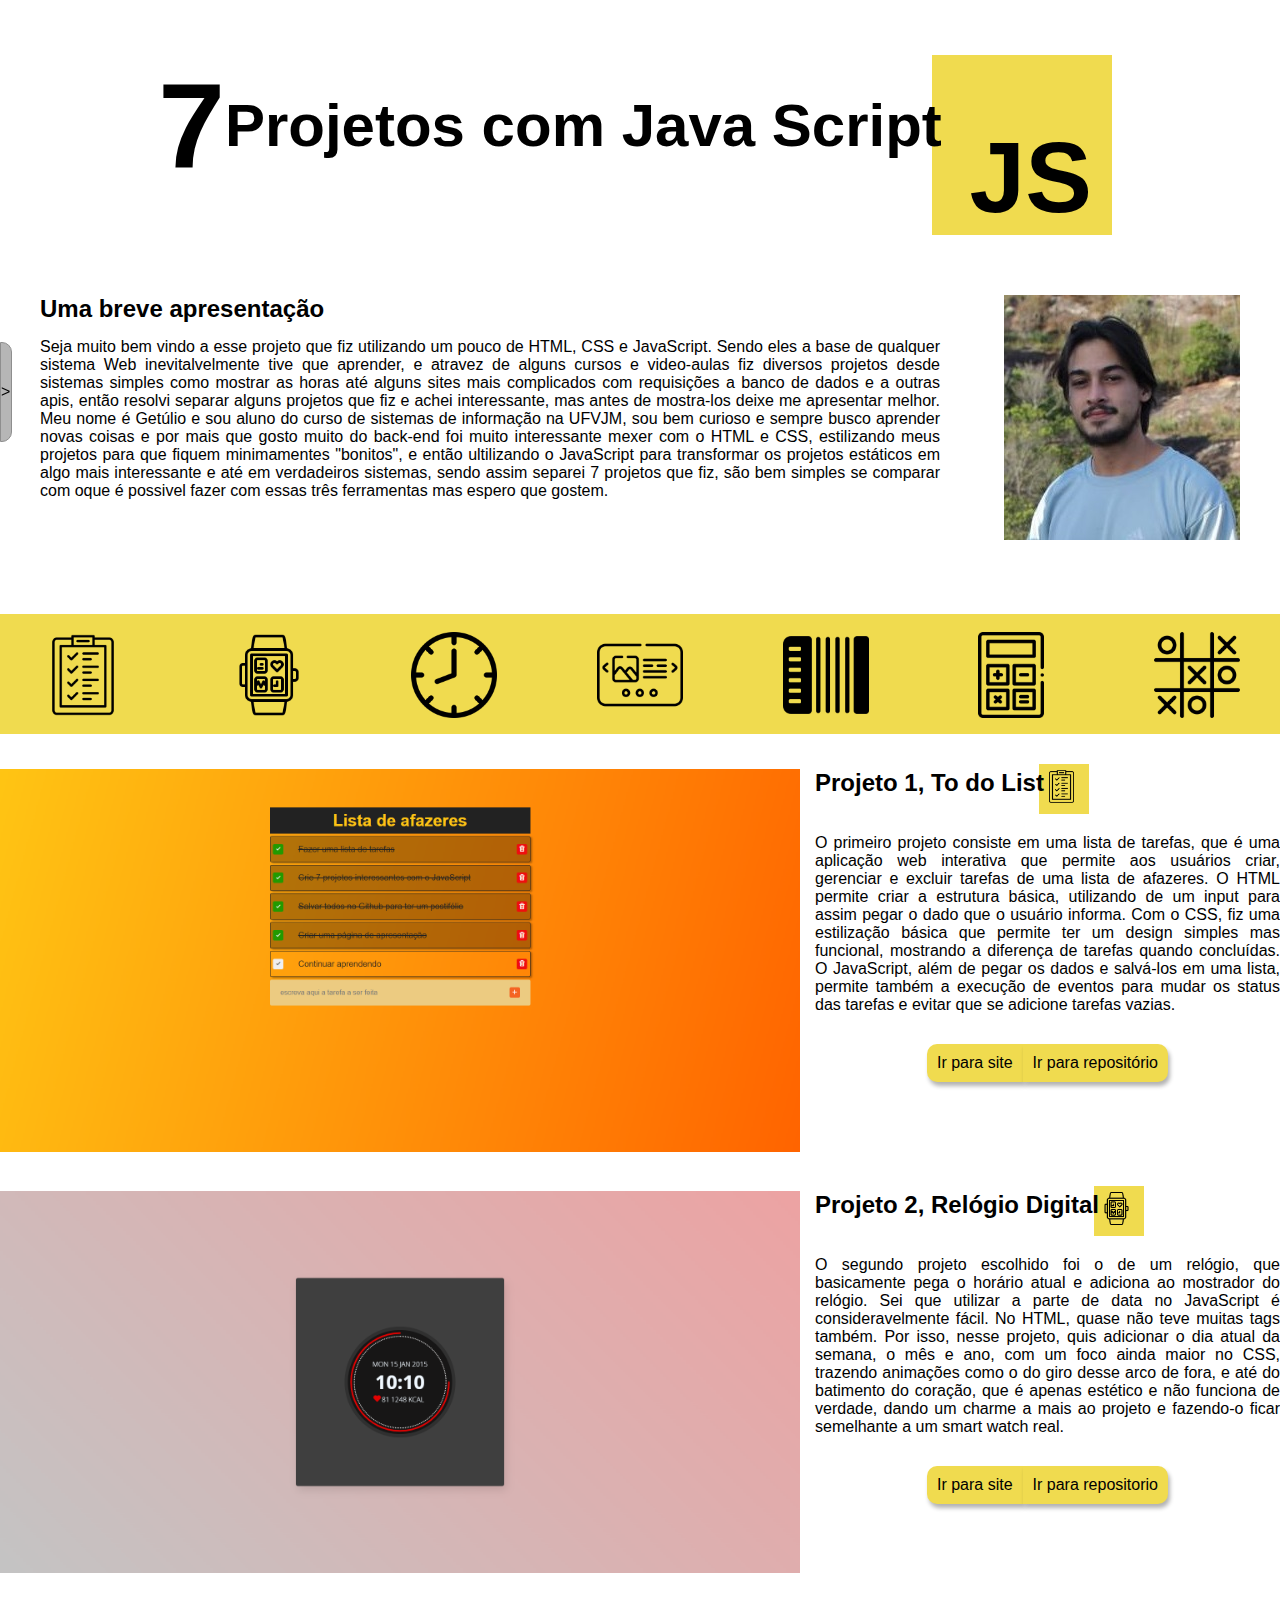
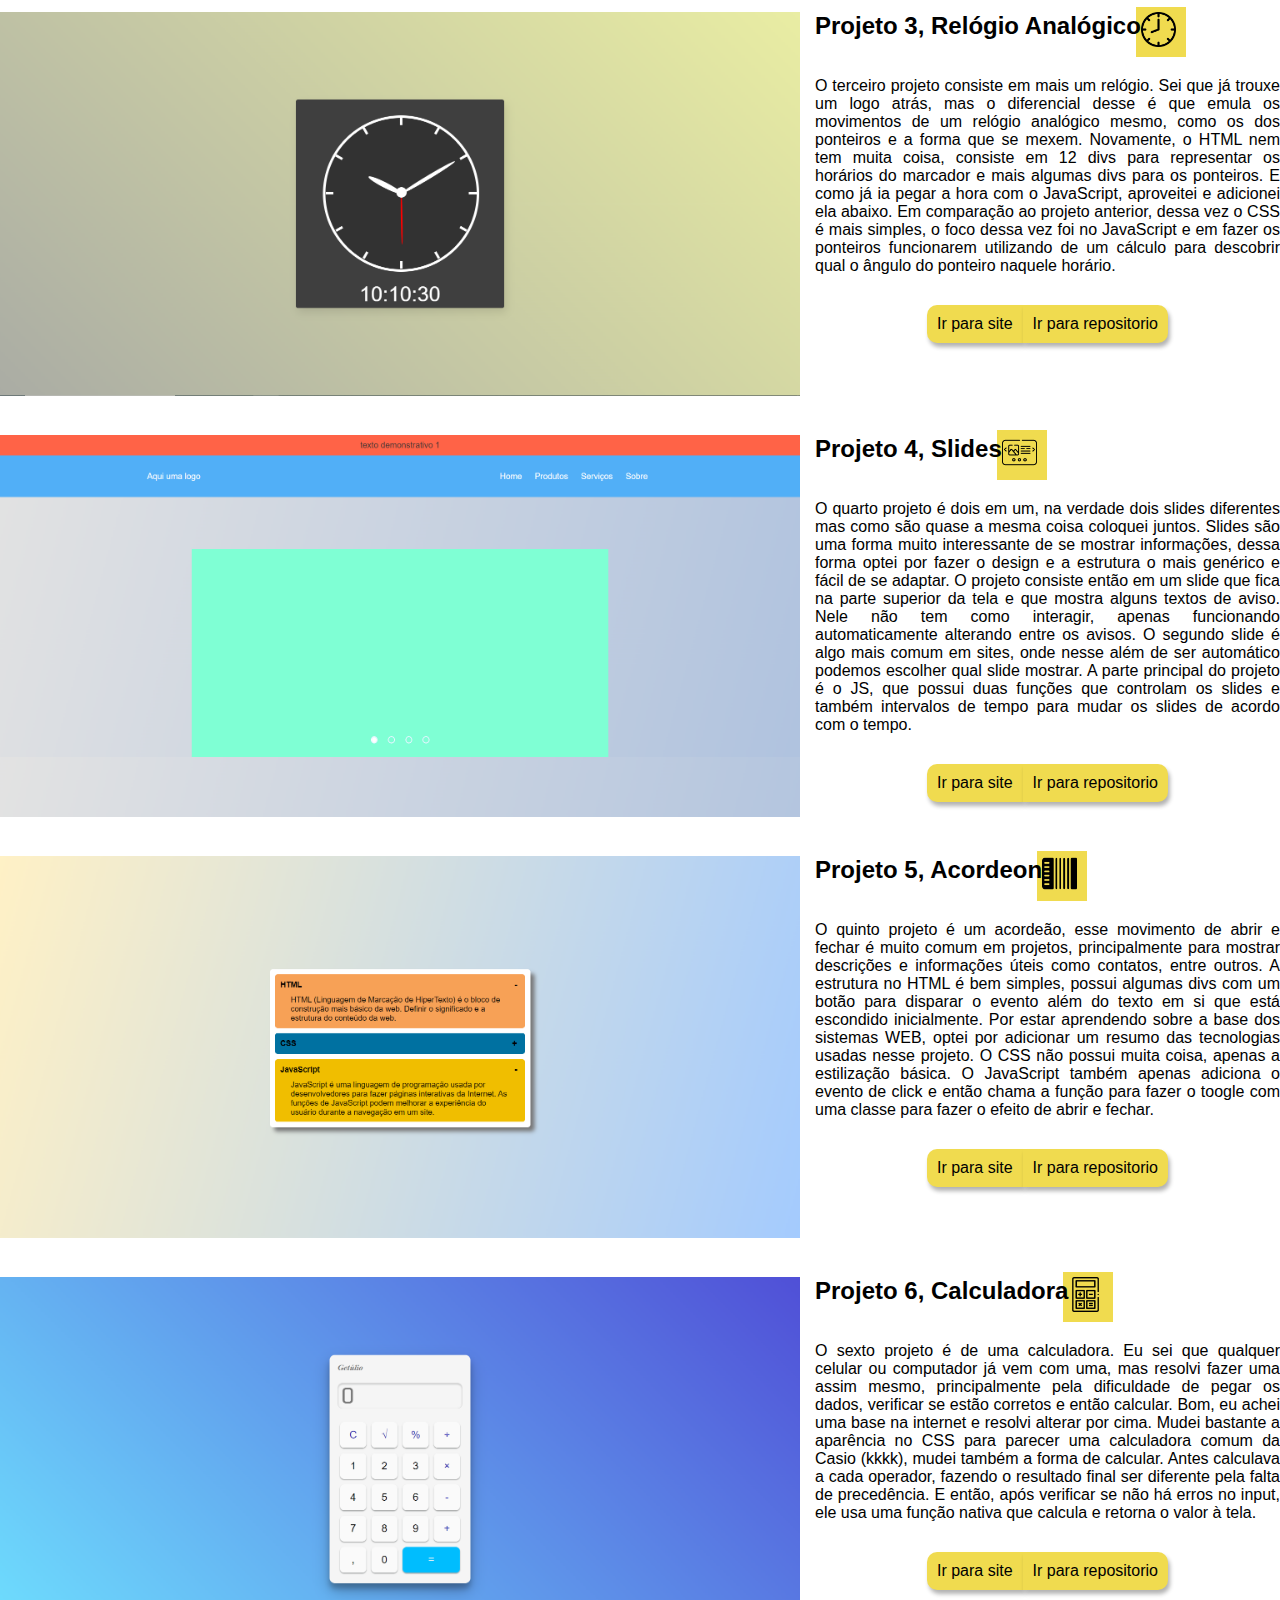
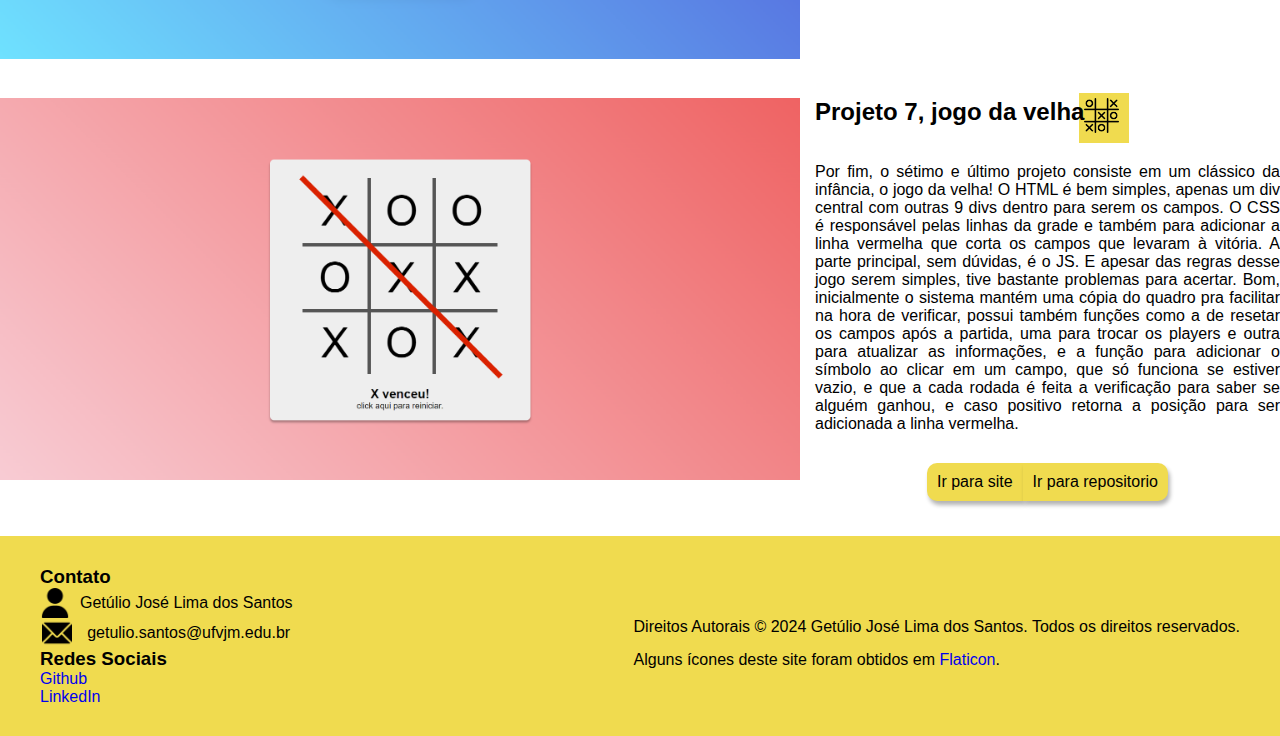
<file: index.html>
<!DOCTYPE html>
<html lang="en">

<head>
    <meta charset="UTF-8">
    <meta name="viewport" content="width=device-width, initial-scale=1.0">
    <title>Projetos em JS</title>
    <link rel="stylesheet" href="assets/css/styles.css">
    <link rel="icon" href="assets/images/JS.png" type="image/png">

</head>

<body>
    <main>
        <div class="banner">
            <div class="content">
                <div class="title">
                    <span>7</span>
                    <h1>Projetos com Java Script</h1>
                    <div class="img-title">JS</div>
                </div>

                <div class="description">
                    <div class="right-side">
                        <h2>Uma breve apresentação</h2>
                        <p>Seja muito bem vindo a esse projeto que fiz utilizando um pouco de HTML, CSS e JavaScript.
                            Sendo eles a base de qualquer sistema Web inevitalvelmente tive que aprender, e atravez de
                            alguns cursos e video-aulas fiz diversos projetos desde sistemas simples
                            como mostrar as horas até alguns sites mais complicados com requisições a banco de dados e a
                            outras apis, então resolvi separar alguns projetos que fiz e
                            achei interessante, mas antes de mostra-los deixe me apresentar melhor. Meu nome é Getúlio e
                            sou aluno do curso de sistemas de informação na UFVJM, sou bem curioso e
                            sempre busco aprender novas coisas e por mais que gosto muito do back-end foi muito
                            interessante mexer com o HTML e CSS, estilizando meus projetos para que
                            fiquem minimamentes "bonitos", e então ultilizando o JavaScript para transformar os projetos
                            estáticos em algo mais interessante e até em verdadeiros sistemas,
                            sendo assim separei 7 projetos que fiz, são bem simples se comparar com oque é possivel
                            fazer com essas três ferramentas mas espero que gostem.
                        </p>
                    </div>
                    <div class="left-side">
                        <img class="image-author" src="assets/images/Getulio Santos.jpg" alt="getúlio">
                    </div>
                </div>
            </div>
        </div>
    </main>
    <nav class="menu">
        <div class="banner">
            <div class="content">
                <div class="icon-menu">
                    <a href="#To-Do-List"><img src="assets/images/icons/lista-de-controle.png" alt="To-Do-List"></a>
                </div>
                <div class="icon-menu">
                    <a href="#Relogio-Digital"><img src="assets/images/icons/relogio-inteligente (1).png"
                            alt="Relogio-Digital"></a>
                </div>
                <div class="icon-menu">
                    <a href="#Relogio-Analogico"><img src="assets/images/icons/relogio.png" alt="Relogio-Analogico"></a>
                </div>
                <div class="icon-menu">
                    <a href="#Slides"><img src="assets/images/icons/slides.png" alt="Slides"></a>
                </div>
                <div class="icon-menu">
                    <a href="#Acordeon"><img src="assets/images/icons/acordeon.png" alt="Acordeon"></a>
                </div>
                <div class="icon-menu">
                    <a href="#Calculadora"><img src="assets/images/icons/calculadora.png" alt="Calculadora"></a>
                </div>
                <div class="icon-menu">
                    <a href="#Jogo-Da-Velha"><img src="assets/images/icons/jogo-da-velha.png" alt="Jogo-Da-Velha"></a>
                </div>
            </div>
        </div>
    </nav>
    <section id="To-Do-List" class="projeto">
        <div class="banner">
            <div class="left-side">
                <img class="projeto-print" src="assets/images/prints/ToDoList.png" alt="To-Do-List">
            </div>
            <div class="right-side">
                <div class="subtitle">
                    <h2>Projeto 1, To do List</h2>
                    <div class="img-subtitle TDL">
                        <img class="projeto-icon" src="assets/images/icons/lista-de-controle.png" alt="To-Do-List">
                    </div>
                </div>
                <div class="text-description">
                    <p> O primeiro projeto consiste em uma lista de tarefas, que é uma aplicação web interativa que
                        permite aos usuários criar, gerenciar e excluir tarefas de uma lista de afazeres.
                        O HTML permite criar a estrutura básica, utilizando de um input para assim pegar o dado que o
                        usuário
                        informa. Com o CSS, fiz uma estilização básica que permite ter um design
                        simples mas funcional, mostrando a diferença de tarefas quando concluídas. O JavaScript, além de
                        pegar os dados e salvá-los em uma lista, permite também a execução de eventos para mudar os
                        status
                        das tarefas e evitar que se adicione tarefas vazias.</p>
                </div>
                <div class="more-about">
                    <a class="btn-l" href="Projeto 1 - To do List/index.html"> Ir para site</a>
                    <a class="btn-r" href="https://github.com/GetJose/Projetos-Java-Script"> Ir para repositório</a>
                </div>
            </div>
        </div>
    </section>
    <section id="Relogio-Digital" class="projeto">
        <div class="banner">
            <div class="left-side">
                <img class="projeto-print" src="assets/images/prints/RelogioDigital.png" alt="To-Do-List">
            </div>
            <div class="right-side">
                <div class="subtitle">
                    <h2>Projeto 2, Relógio Digital</h2>
                    <div class="img-subtitle TDL">
                        <img class="projeto-icon" src="assets/images/icons/relogio-inteligente (1).png"
                            alt="Relogio-Digital">
                    </div>
                </div>
                <div class="text-description">
                    <p> O segundo projeto escolhido foi o de um relógio, que basicamente pega o horário atual e adiciona
                        ao mostrador do relógio. Sei que utilizar a parte de data no JavaScript
                        é consideravelmente fácil. No HTML, quase não teve muitas tags também.
                        Por isso, nesse projeto, quis adicionar o dia atual da semana, o mês e ano, com um foco ainda
                        maior no CSS,
                        trazendo animações como o do giro desse arco de fora, e até do batimento do coração, que é
                        apenas estético e não funciona de verdade, dando um charme a mais ao projeto e fazendo-o ficar
                        semelhante a um smart watch real. </p>
                </div>
                <div class="more-about">
                    <a class="btn-l" href="Projeto 2 - Relógio Digital/index.html"> Ir para site</a>
                    <a class="btn-r" href="https://github.com/GetJose/Projetos-Java-Script"> Ir para repositorio</a>
                </div>
            </div>
        </div>
    </section>
    <section id="Relogio-Analogico" class="projeto">
        <div class="banner">
            <div class="left-side">
                <img class="projeto-print" src="assets/images/prints/RelogioAnalogico.png" alt="Relogio-Analogico">
            </div>
            <div class="right-side">
                <div class="subtitle">
                    <h2>Projeto 3, Relógio Analógico</h2>
                    <div class="img-subtitle TDL">
                        <img class="projeto-icon" src="assets/images/icons/relogio.png" alt="Relogio-Analogico">
                    </div>
                </div>
                <div class="text-description">
                    <p>O terceiro projeto consiste em mais um relógio. Sei que já trouxe um logo atrás, mas o
                        diferencial desse é que
                        emula os movimentos de um relógio analógico mesmo, como os dos ponteiros e a forma que se
                        mexem. Novamente, o HTML nem tem muita coisa, consiste em 12 divs para
                        representar os horários do marcador e mais algumas divs para os ponteiros. E como já ia pegar a
                        hora com o JavaScript,
                        aproveitei e adicionei ela abaixo. Em comparação ao projeto anterior, dessa vez o CSS é mais
                        simples, o foco dessa vez foi no JavaScript e
                        em fazer os ponteiros funcionarem utilizando de um cálculo para descobrir qual o ângulo do
                        ponteiro naquele horário.
                    </p>
                </div>
                <div class="more-about">
                    <a class="btn-l" href="Projeto 3 - Relógio Analógico/index.html"> Ir para site</a>
                    <a class="btn-r" href="https://github.com/GetJose/Projetos-Java-Script"> Ir para repositorio</a>
                </div>
            </div>
        </div>
    </section>
    <section id="Slides" class="projeto">
        <div class="banner">
            <div class="left-side">
                <img class="projeto-print" src="assets/images/prints/Slides.png" alt="slides">
            </div>
            <div class="right-side">
                <div class="subtitle">
                    <h2>Projeto 4, Slides</h2>
                    <div class="img-subtitle TDL">
                        <img class="projeto-icon" src="assets/images/icons/slides.png" alt="slides">
                    </div>
                </div>
                <div class="text-description">
                    <p>O quarto projeto é dois em um, na verdade dois slides diferentes mas como são quase a mesma coisa
                        coloquei juntos.
                        Slides são uma forma muito interessante de se mostrar informações, dessa forma optei por fazer o
                        design e a estrutura o mais genérico e fácil de se adaptar.
                        O projeto consiste então em um slide que fica na parte superior da tela e que mostra alguns
                        textos de aviso. Nele não tem como interagir, apenas funcionando automaticamente alterando entre
                        os avisos. O segundo slide é algo mais comum em sites, onde nesse
                        além de ser automático podemos escolher qual slide mostrar. A parte principal do projeto é o JS,
                        que possui duas funções
                        que controlam os slides e também intervalos de tempo para mudar os slides de acordo com o
                        tempo.
                    </p>
                </div>
                <div class="more-about">
                    <a class="btn-l" href="Projeto 4 - Slide Show/index.html"> Ir para site</a>
                    <a class="btn-r" href="https://github.com/GetJose/Projetos-Java-Script"> Ir para repositorio</a>
                </div>
            </div>
        </div>
    </section>
    <section id="Acordeon" class="projeto">
        <div class="banner">
            <div class="left-side">
                <img class="projeto-print" src="assets/images/prints/Accordion.png" alt="Acordeon">
            </div>
            <div class="right-side">
                <div class="subtitle">
                    <h2>Projeto 5, Acordeon</h2>
                    <div class="img-subtitle TDL">
                        <img class="projeto-icon" src="assets/images/icons/acordeon.png" alt="Acordeon">
                    </div>
                </div>
                <div class="text-description">
                    <p> O quinto projeto é um acordeão, esse movimento de abrir e fechar é muito comum em projetos,
                        principalmente para mostrar descrições
                        e informações úteis como contatos, entre outros. A estrutura no HTML é bem simples, possui
                        algumas divs com um botão para disparar o evento
                        além do texto em si que está escondido inicialmente. Por estar aprendendo sobre a base dos
                        sistemas WEB, optei por adicionar um resumo das tecnologias usadas nesse projeto.
                        O CSS não possui muita coisa, apenas a estilização básica. O JavaScript também apenas adiciona o
                        evento de click e então chama a função para fazer o toogle
                        com uma classe para fazer o efeito de abrir e fechar.
                    </p>
                </div>
                <div class="more-about">
                    <a class="btn-l" href="Projeto 5 - Acordeon/index.html"> Ir para site</a>
                    <a class="btn-r" href="https://github.com/GetJose/Projetos-Java-Script"> Ir para repositorio</a>
                </div>
            </div>
        </div>
    </section>
    <section id="Calculadora" class="projeto">
        <div class="banner">
            <div class="left-side">
                <img class="projeto-print" src="assets/images/prints/Calculadora.png" alt="Calculadora">
            </div>
            <div class="right-side">
                <div class="subtitle">
                    <h2>Projeto 6, Calculadora</h2>
                    <div class="img-subtitle TDL">
                        <img class="projeto-icon" src="assets/images/icons/calculadora.png" alt="Calculadora">
                    </div>
                </div>
                <div class="text-description">
                    <p> O sexto projeto é de uma calculadora. Eu sei que qualquer celular ou computador já vem com
                        uma, mas resolvi fazer uma assim mesmo,
                        principalmente pela dificuldade de pegar os dados, verificar se estão corretos e então calcular.
                        Bom, eu achei uma base na internet e resolvi alterar por cima.
                        Mudei bastante a aparência no CSS para parecer uma calculadora comum da Casio (kkkk), mudei
                        também a forma de calcular. Antes calculava a cada operador, fazendo o resultado final ser
                        diferente
                        pela falta de precedência. E então, após verificar se não há erros no input, ele usa uma função
                        nativa que calcula e retorna o valor à tela.
                    </p>
                </div>
                <div class="more-about">
                    <a class="btn-l" href="Projeto 6 - Calculadora/index.html"> Ir para site</a>
                    <a class="btn-r" href="https://github.com/GetJose/Projetos-Java-Script"> Ir para repositorio</a>
                </div>
            </div>
        </div>
    </section>
    <section id="Jogo-Da-Velha" class="projeto">
        <div class="banner">
            <div class="left-side">
                <img class="projeto-print" src="assets/images/prints/JogoDaVelha.png" alt="Jogo-Da-Velha">
            </div>
            <div class="right-side">
                <div class="subtitle">
                    <h2>Projeto 7, jogo da velha</h2>
                    <div class="img-subtitle TDL">
                        <img class="projeto-icon" src="assets/images/icons/jogo-da-velha.png" alt="jogo-da-velha">
                    </div>
                </div>
                <div class="text-description">
                    <p>Por fim, o sétimo e último projeto consiste em um clássico da infância, o jogo da velha!
                        O HTML é bem simples, apenas um div central com outras 9 divs dentro para serem os campos. O CSS
                        é responsável pelas linhas da grade e também para
                        adicionar a linha vermelha que corta os campos que levaram à vitória. A parte principal, sem
                        dúvidas, é o
                        JS. E apesar das regras desse jogo serem simples,
                        tive bastante problemas para acertar. Bom, inicialmente o sistema mantém uma cópia do quadro pra
                        facilitar na hora de verificar, possui também funções como a de resetar os campos após a
                        partida,
                        uma para trocar os players e outra para atualizar as informações, e a função para adicionar o
                        símbolo ao clicar em um campo, que só funciona se estiver vazio, e que a cada rodada é feita a
                        verificação para saber se alguém ganhou, e caso positivo retorna a posição para ser adicionada a
                        linha vermelha.
                    </p>
                </div>
                <div class="more-about">
                    <a class="btn-l" href="Projeto 7 - Jogo da Velha/index.html"> Ir para site</a>
                    <a class="btn-r" href="https://github.com/GetJose/Projetos-Java-Script"> Ir para repositorio</a>
                </div>
            </div>
        </div>
    </section>
    <footer>
        <div class="banner">
            <div class="content">
                <div class="left-side">
                    <h3>Contato</h3>
                    <p class="contato"><img src="assets/images/icons/user.png"> Getúlio José Lima dos Santos</p>
                    <p class="contato"><img src="assets/images/icons/email.png" alt="email"> getulio.santos@ufvjm.edu.br</p>
                    <h3>Redes Sociais</h3>
                    <a href="https://github.com/GetJose">Github</a></br>
                    <a href="https://www.linkedin.com/in/get%C3%BAlio-santos-a7958a25a/">LinkedIn</a>
                </div>
                <div class="right-side">
                    <p>Direitos Autorais © 2024 Getúlio José Lima dos Santos. Todos os direitos reservados.</p>
                    <p>Alguns ícones deste site foram obtidos em <a href="https://www.flaticon.com/">Flaticon</a>.</p>
                </div>
            </div>
    </footer>
    <script>
        var basePath = "";
    </script>
    <script src="assets/script/menu.js"></script>
</body>

</html>
</file>
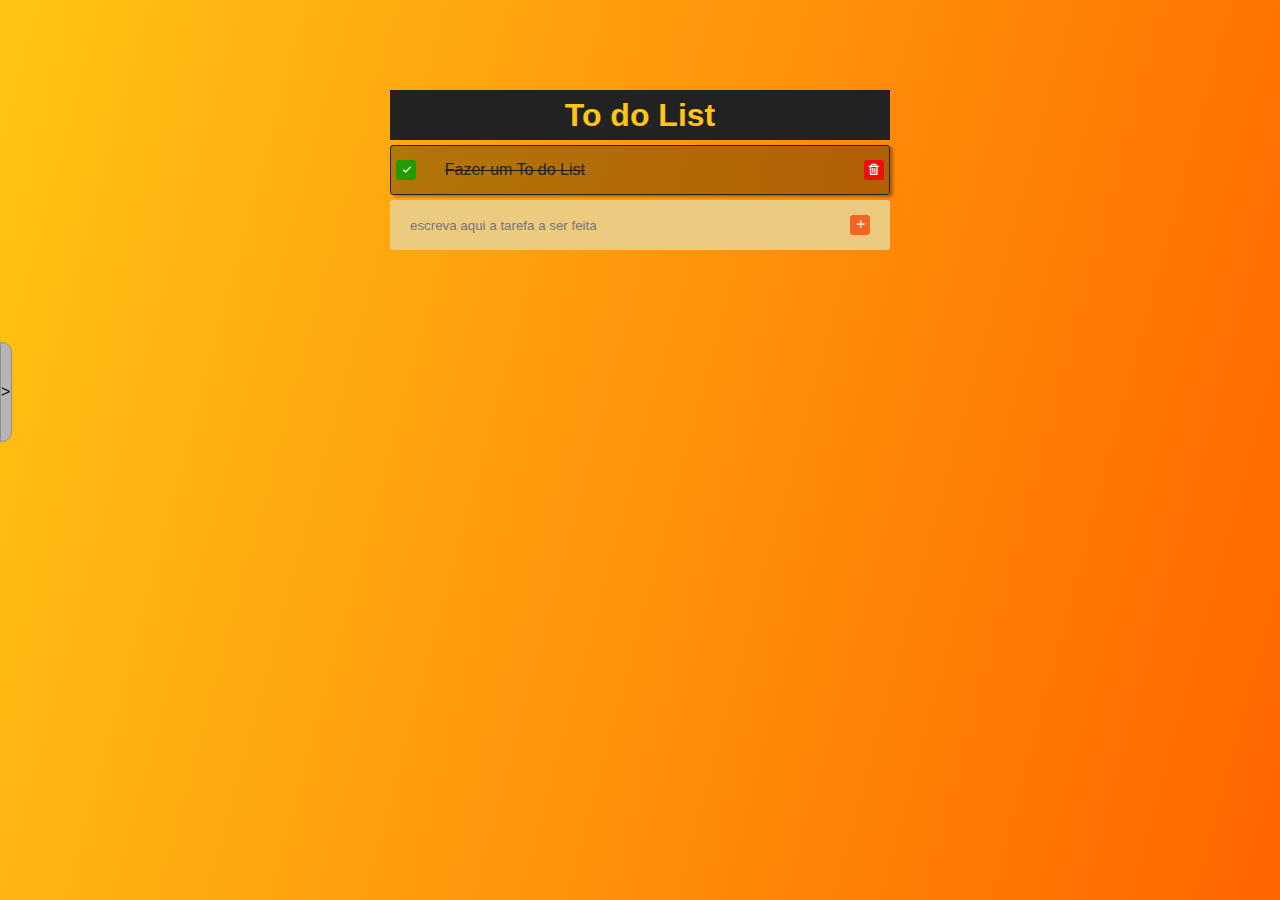
<file: Projeto 1 - To do List/index.html>
<!DOCTYPE html>
<html lang="en">

<head>
    <meta charset="UTF-8">
    <meta name="viewport" content="width=device-width, initial-scale=1.0">
    <title>To do List</title>
    <link href='https://unpkg.com/boxicons@2.1.4/css/boxicons.min.css' rel='stylesheet'>
    <link rel="stylesheet" href="styles.css">
    <link rel="icon" href="../assets/images/icons/lista-de-controle.png" type="image/png">
</head>

<body onkeydown="enviar()">
    <div class="models">
        <div class="lista-item">
            <button class="btn-check" onclick="feito()"><i class="bx bx-check"></i></button>
            <div class="lista-item--content">Isso é um exemplo</div>
            <button class="btn-remove" onclick="remover()"><i class="bx bx-trash"></i></button>
        </div>
    </div>

    <main>
        <span class="title">
            <h1>To do List</h1>
        </span>
        <div class="lista-area">
            <ul>

                <li>
                    <div class="lista-item active">
                        <button class="btn-check active"><i class="bx bx-check"></i></button>
                        <div class="lista-item--content">Fazer um To do List</div>
                        <button class="btn-remove" onclick="remover()"><i class="bx bx-trash"></i></button>
                    </div>
                </li>
            </ul>
        </div>
        <div class="tarefa-area">
            <input type="text" id="tarefa" placeholder="escreva aqui a tarefa a ser feita">
            <button class="btn-add" onclick="adicionar()"><i class="bx bx-plus"></i></button>
        </div>
    </main>

    <script src="script.js"></script>
    <script>
        var basePath = "../";
    </script>
    <script src="../assets/script/menu.js"></script>
</body>

</html>
</file>
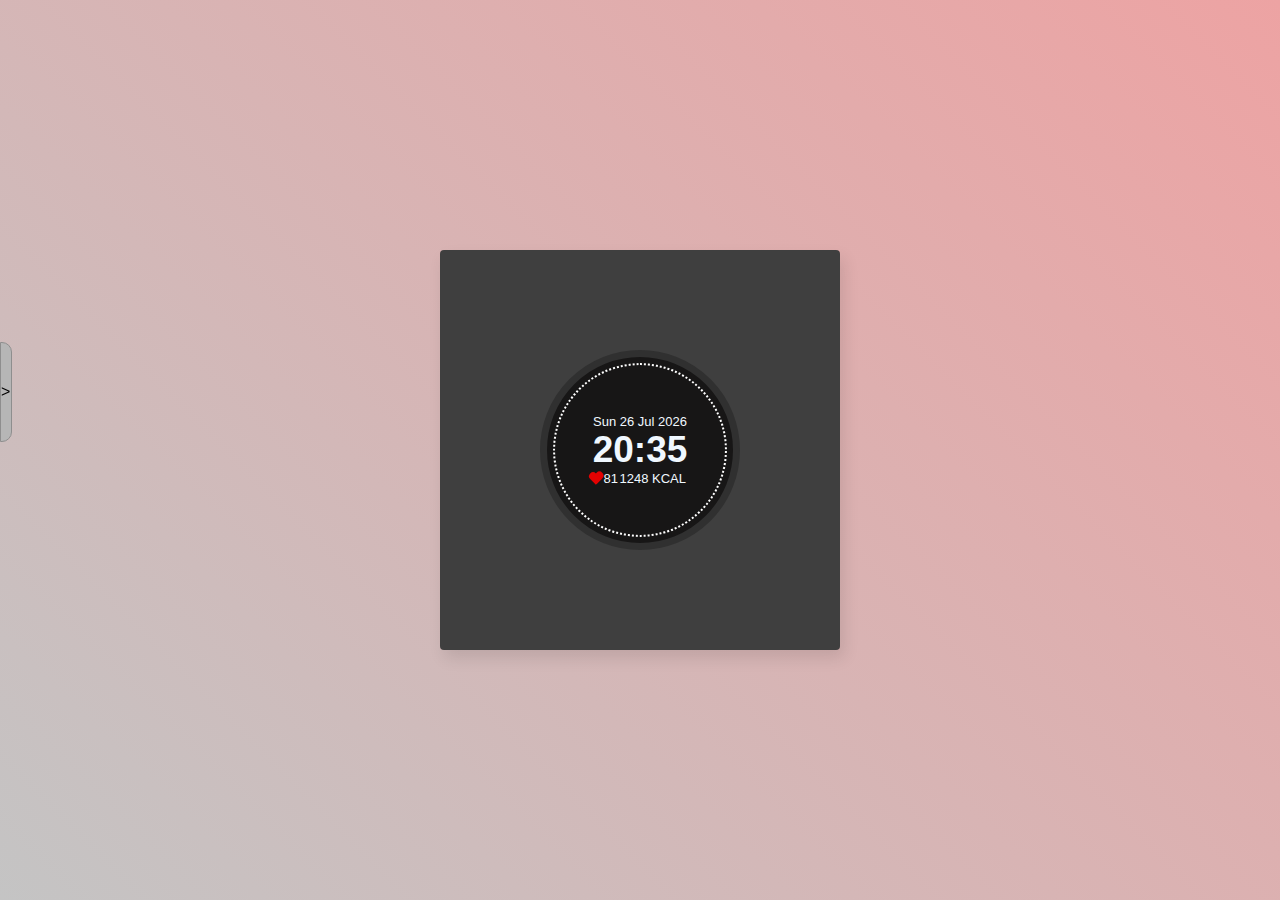
<file: Projeto 2 - Relógio Digital/index.html>
<!DOCTYPE html>
<html lang="en">

<head>
    <meta charset="UTF-8">
    <meta name="viewport" content="width=device-width, initial-scale=1.0">
    <title>Relógio Digital</title>
    <link rel="stylesheet" href="styles.css">
    <link rel="icon" href="../assets/images/icons/relogio-inteligente (1).png" type="image/png">
</head>

<body>
    <div class="frame">
        <div class="center">
            <div class="watch center">
                <svg class="light-rig center">
                    <circle />
                </svg>
                <div class="visor center">
                    <span class="date">MON 15 JAN 2015</span>
                    <span class="time">10:10</span>
                    <div class="health">
                        <div class="heart"></div>
                        <div class="bpm">81</div>
                        <div class="kcal">1248 KCAL</div>
                    </div>
                </div>
            </div>
        </div>
    </div>
    <script src="script.js"></script>
    <script>
        var basePath = "../";
    </script>
    <script src="../assets/script/menu.js"></script>
</body>

</html>
</body>

</html>
</file>
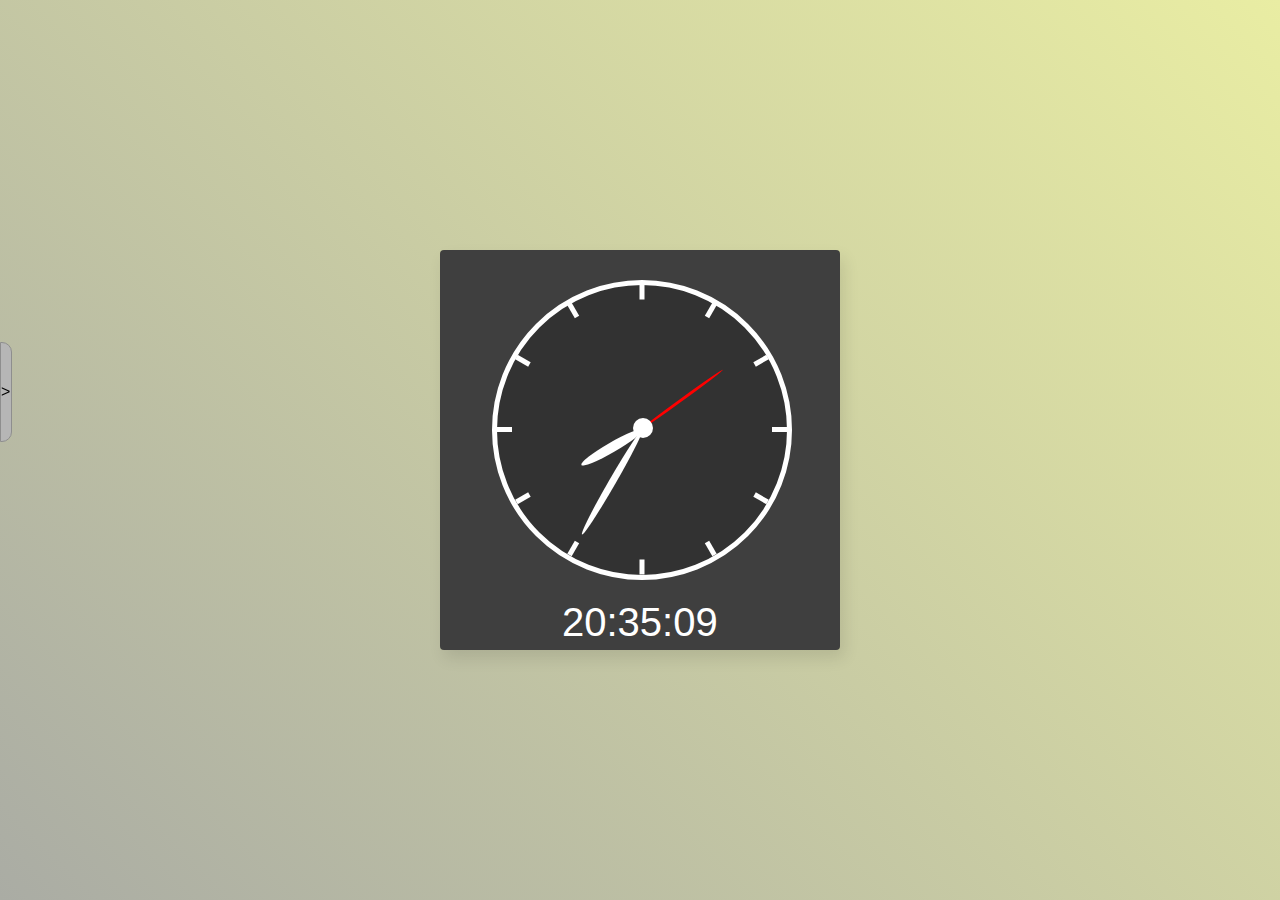
<file: Projeto 3 - Relógio Analógico/index.html>
<!DOCTYPE html>
<html lang="pt">

<head>
    <meta charset="UTF-8">
    <meta http-equiv="X-UA-Compatible" content="IE=edge">
    <meta name="viewport" content="width=device-width, initial-scale=1.0">
    <title>Relógio Analógico</title>
    <link rel="stylesheet" href="styles.css" />
    <link rel="icon" href="../assets/images/icons/relogio.png" type="image/png">
</head>

<body>

    <div class="frame">
        <div class="center">
            <div class="relogio">
                <div class="riscos">
                    <div class="risco" style="transform: rotate(0deg)">
                        <div class="ponto"></div>
                    </div>
                    <div class="risco" style="transform: rotate(30deg)">
                        <div class="ponto"></div>
                    </div>
                    <div class="risco" style="transform: rotate(60deg)">
                        <div class="ponto"></div>
                    </div>
                    <div class="risco" style="transform: rotate(90deg)">
                        <div class="ponto"></div>
                    </div>
                    <div class="risco" style="transform: rotate(120deg)">
                        <div class="ponto"></div>
                    </div>
                    <div class="risco" style="transform: rotate(150deg)">
                        <div class="ponto"></div>
                    </div>
                    <div class="risco" style="transform: rotate(180deg)">
                        <div class="ponto"></div>
                    </div>
                    <div class="risco" style="transform: rotate(210deg)">
                        <div class="ponto"></div>
                    </div>
                    <div class="risco" style="transform: rotate(240deg)">
                        <div class="ponto"></div>
                    </div>
                    <div class="risco" style="transform: rotate(270deg)">
                        <div class="ponto"></div>
                    </div>
                    <div class="risco" style="transform: rotate(300deg)">
                        <div class="ponto"></div>
                    </div>
                    <div class="risco" style="transform: rotate(330deg)">
                        <div class="ponto"></div>
                    </div>
                </div>
                <div class="ponteiros">
                    <div class="p p_s"></div>
                    <div class="p p_m"></div>
                    <div class="p p_h"></div>
                    <div class="encaixe"></div>
                </div>
            </div>
            <div class="digital">--:--:--</div>
        </div>
    </div>
    <script src="script.js"></script>
    <script>
        var basePath = "../";
    </script>
    <script src="../assets/script/menu.js"></script>
</body>

</html>
</file>
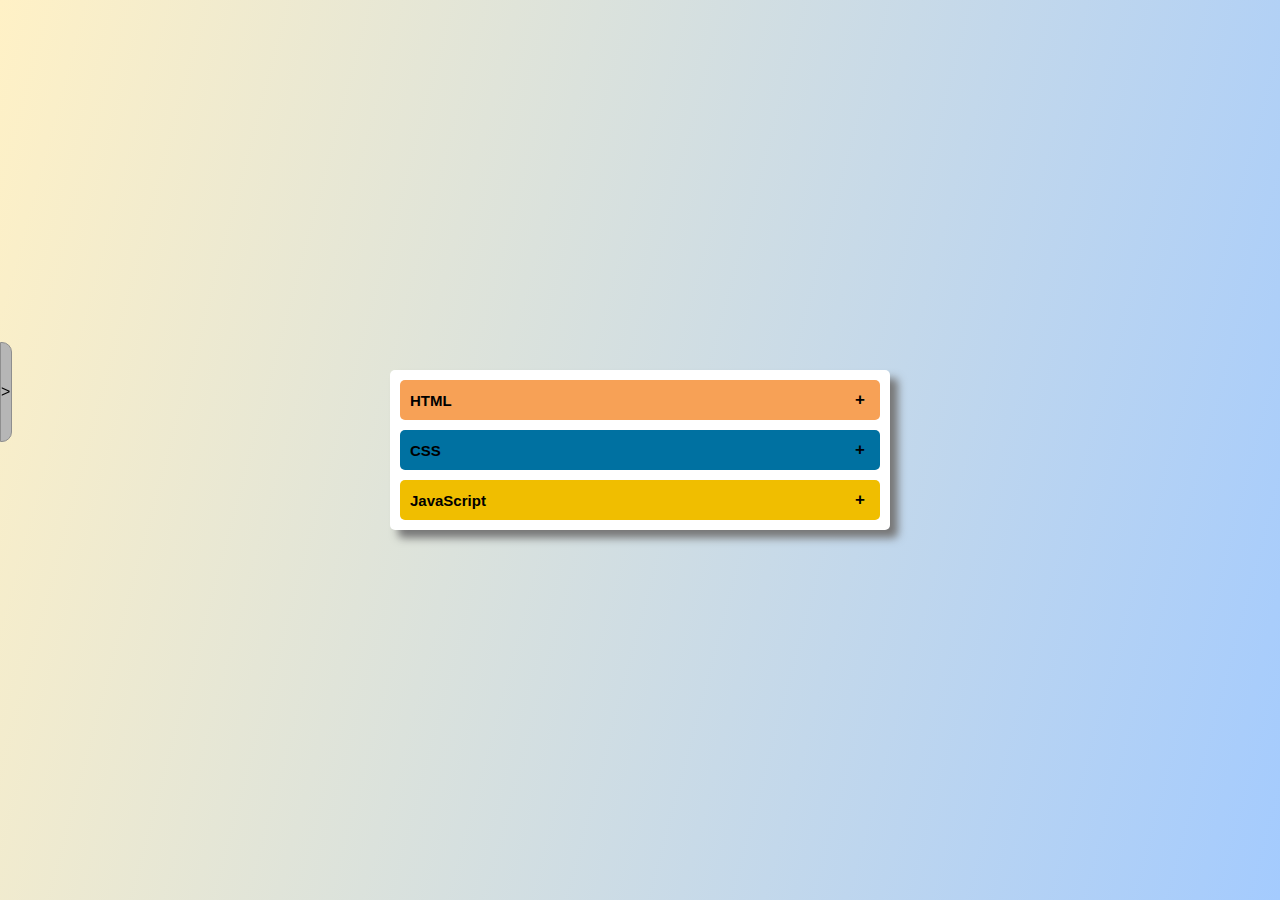
<file: Projeto 5 - Acordeon/index.html>
<!DOCTYPE html>
<html lang="en">

<head>
    <meta charset="UTF-8">
    <meta name="viewport" content="width=device-width, initial-scale=1.0">
    <title>Acordeon</title>
    <link rel="stylesheet" href="styles.css">
    <link rel="icon" href="../assets/images/icons/acordeon.png" type="image/png">
</head>

<body>
    <div class="frame">
        <div class="content html">
            <div class="header">
                <span class="title">HTML</span>
                <button class="btnOpen" data-item="html">+</button>
            </div>
            <p>HTML (Linguagem de Marcação de HiperTexto) é o bloco de construção mais básico da web. Define o
                significado e a estrutura do conteúdo da web. </p>
        </div>
        <div class="content css">
            <div class="header">
                <span class="title">CSS</span>
                <button class="btnOpen" data-item="css">+</button>
            </div>
            <p>CSS é chamado de linguagem Cascading Style Sheet e é usado para estilizar elementos escritos em uma
                linguagem de marcação como HTML.</p>
        </div>
        <div class="content js">
            <div class="header">
                <span class="title">JavaScript</span>
                <button class="btnOpen" data-item="js">+</button>
            </div>

            <p>JavaScript é uma linguagem de programação usada por desenvolvedores para fazer páginas interativas da
                Internet. As funções de JavaScript podem melhorar a experiência do usuário durante a navegação em um
                site.</p>
        </div>
    </div>

    <script src="script.js"></script>
    <script>
        var basePath = "../";
    </script>
    <script src="../assets/script/menu.js"></script>
</body>

</html>
</file>
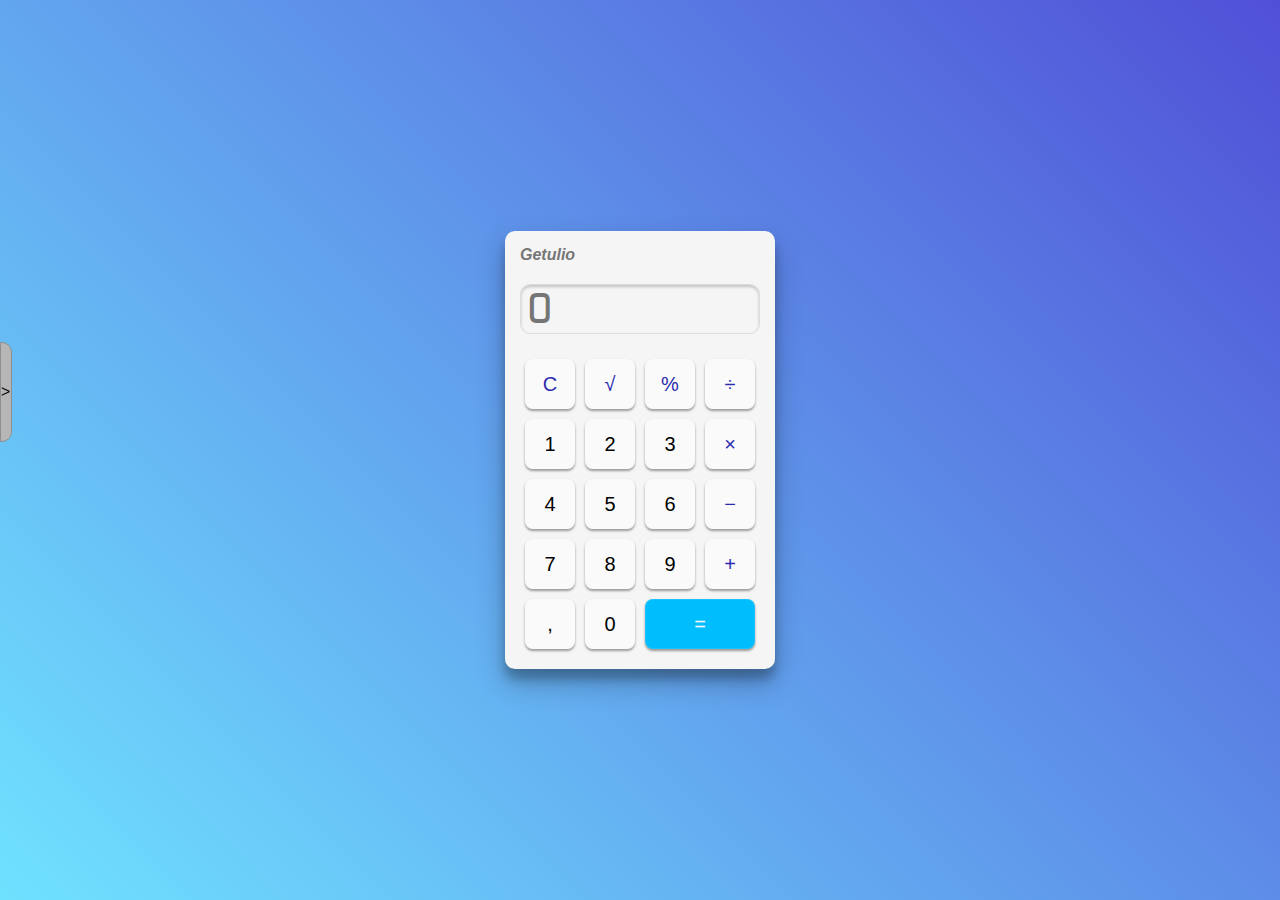
<file: Projeto 6 - Calculadora/index.html>
<!DOCTYPE html>
<html lang="en">

<head>
    <meta charset="UTF-8">
    <meta name="viewport" content="width=device-width, initial-scale=1.0">
    <title>Calculadora</title>
    <link rel="stylesheet" href="styles.css">
    <link rel="icon" href="../assets/images/icons/calculadora.png" type="image/png">
</head>

<body>
    <section class="container">
        <span class="marca"> Getulio</span>
        <table>
            <tr>
                <th colspan="4"><input type="text" id="display" placeholder="0" disabled></th>
            </tr>
            <tr>
                <td><button onclick="clearDisplay()" class="span">C</button></td>
                <td><button onclick="squareRoot()" class="span">√</button></td>
                <td><button onclick="percentage()" class="span">&#37;</button></td>
                <td><button onclick="append('/')" class="span">&#247;</button></td>
                
            </tr>
            <tr>
                <td><button onclick="append('1')">&#49;</button></td>
                <td><button onclick="append('2')">&#50;</button></td>
                <td><button onclick="append('3')">&#51;</button></td>
                <td><button onclick="append('*')" class="span">&#215;</button></td>
            </tr>
            <tr>
                <td><button onclick="append('4')">&#52;</button></td>
                <td><button onclick="append('5')">&#53;</button></td>
                <td><button onclick="append('6')">&#54;</button></td>
                <td><button onclick="append('-')" class="span">&#8722;</button></td>

            </tr>
            <tr>
                <td><button onclick="append('7')">&#55;</button></td>
                <td><button onclick="append('8')">&#56;</button></td>
                <td><button onclick="append('9')">&#57;</button></td>
                <td><button onclick="append('+')" class="span">&#43;</button></td>

            </tr>
            <tr>
                <td><button onclick="append('.')">,</button></td>
                <td><button onclick="append('0')">&#48;</button></td>
                <td colspan="2"><button onclick="evaluateAmount()" class="evaluate-button">&#61;</button></td>
            </tr>
        </table>
    </section>
    <script src="script.js"></script>
    <script>
        var basePath = "../";
    </script>
    <script src="../assets/script/menu.js"></script>
</body>

</html>
</file>
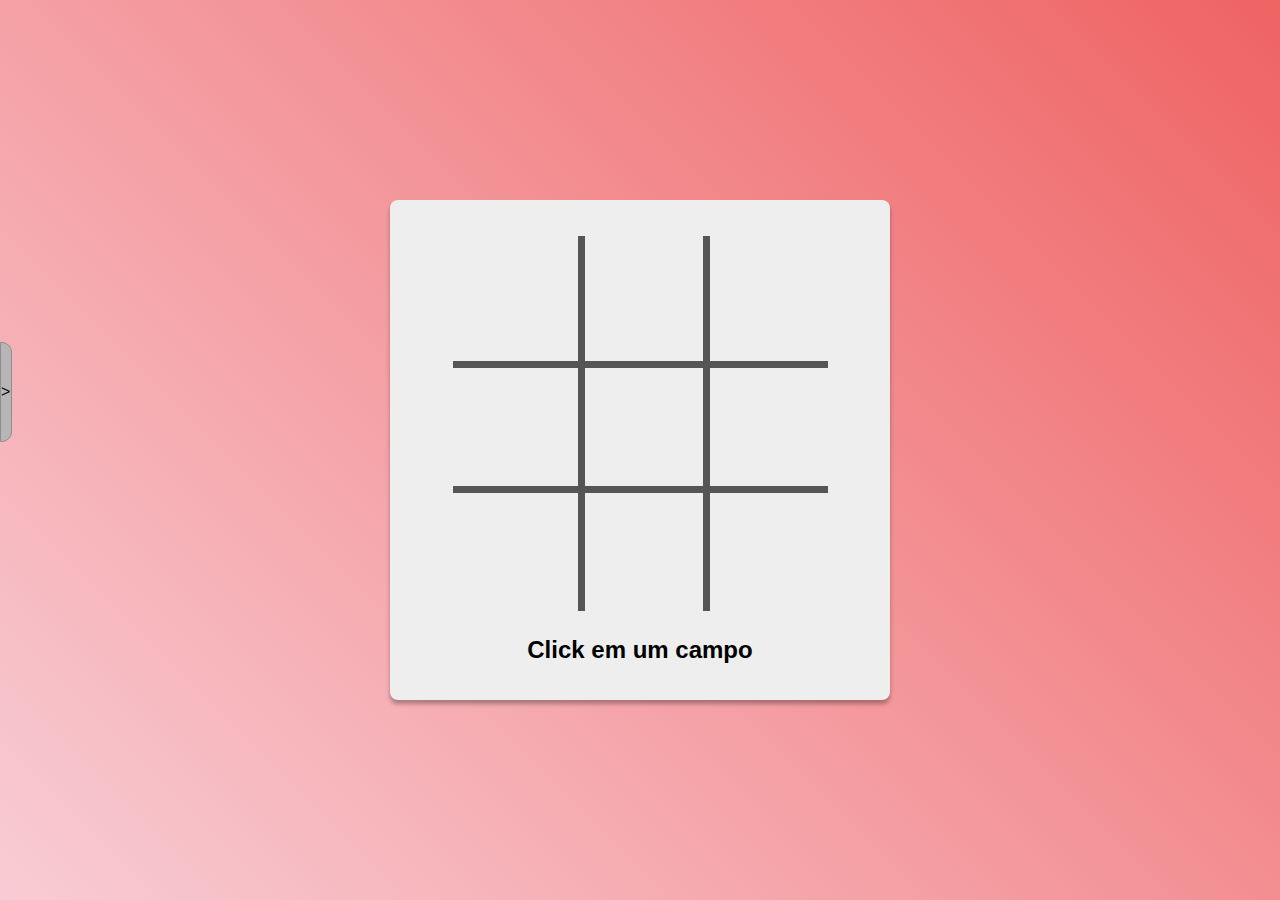
<file: Projeto 7 - Jogo da Velha/index.html>
<!DOCTYPE html>
<html lang="en">

<head>
    <meta charset="UTF-8">
    <meta name="viewport" content="width=device-width, initial-scale=1.0">
    <title>Jogo da Velha</title>
    <link rel="stylesheet" href="styles.css">
    <link rel="icon" href="../assets/images/icons/jogo-da-velha.png" type="image/png">
</head>

<body>

    <div class="frame center">
        <div class="content">
            <div class="campo" data-item="a1"></div>
            <div class="campo l" data-item="a2"></div>
            <div class="campo l" data-item="a3"></div>

            <div class="campo t" data-item="b1"></div>
            <div class="campo t l" data-item="b2"></div>
            <div class="campo t l" data-item="b3"></div>

            <div class="campo t" data-item="c1"></div>
            <div class="campo t l" data-item="c2"></div>
            <div class="campo t l" data-item="c3"></div>
        </div>
        <div class="status">
            <h2> Click em um campo </h2>
        </div>
        <div class="reset" onclick="reset()">click aqui para reiniciar.</div>
    </div>
    <script src="script.js"> </script>
    <script>
        var basePath = "../";
    </script>
    <script src="../assets/script/menu.js"></script>
</body>

</html>
</file>
<file: assets/css/styles.css>
@import 'menuLateral.css';

* {
    margin: 0;
    padding: 0;
    box-sizing: border-box;
    font-family: sans-serif;
}

p {
    text-align: justify;
}

a {
    text-decoration: none;
}

.banner {
    width: 100%;
}

.content {
    width: 100%;
    max-width: 1200px;
    margin: auto;
    margin-bottom: 70px;
}

.title {
    display: flex;
    align-items: center;
    justify-content: center;
    width: 100%;
    height: 200px;
    margin-top: 25px;

}

.title span {
    font-size: 120px;
    font-weight: bold;
}

.title h1 {
    font-size: 60px;
    font-weight: bold;
}

.title .img-title {
    font-size: 100px;
    font-weight: bold;
}

.img-title {
    width: 180px;
    height: 180px;
    padding-right: 20px;
    display: flex;
    justify-content: flex-end;
    align-items: end;
    background-color: #F0DB4F;
    position: relative;
    top: 20px;
    left: -10px;
    z-index: -1;
}

.description {
    display: flex;
    justify-content: space-between;
    align-items: start;
    margin-top: 70px;
}

.description .right-side {
    width: 75%;

}

.right-side p {
    margin-top: 15px;
}

.menu {
    margin-bottom: 35px;
    height: 120px;
    background-color: #F0DB4F;
}

.menu .banner .content {
    padding-top: 18px;
    display: flex;
    align-items: center;
    justify-content: space-between;
}

.icon-menu a img {
    width: 86px;
    height: 86px;
}

.projeto .banner {
    display: flex;
    align-items: start;
    margin-top: 35px;
    margin-bottom: 35px;
}

.projeto-print {
    width: 800px;
    height: auto;
    margin-right: 15px;
}

.projeto-icon {
    width: 40px;
    height: auto;
    padding: 5px 0 0 5px;
}

.projeto .banner .right-side {
    max-width: 550px;
}

.inverse-flex {
    flex-direction: row-reverse;
}

.subtitle {
    display: flex;
}

.img-subtitle {
    width: 50px;
    height: 50px;
    position: relative;
    left: -5px;
    top: -5px;
    background-color: #F0DB4F;
    z-index: -1;
}

.more-about {
    margin-top: 30px;
    display: flex;
    align-items: center;
    justify-content: center;

}

.more-about .btn-l {
    padding: 10px;
    background-color: #F0DB4F;
    border-radius: 10px 0 0 10px;
    color: #000;
    box-shadow: 2px 4px 4px rgba(0, 0, 0, 0.3);
}

.more-about .btn-r {
    padding: 10px;
    background-color: #F0DB4F;
    border-radius: 0 10px 10px 0;
    color: #000;
    box-shadow: 2px 4px 4px rgba(0, 0, 0, 0.3);
}

.more-about .btn-l:hover,
.more-about .btn-r:hover {
    background-color: #fce865
}

footer {
    background-color: #F0DB4F;
    height: 100%;
    padding-bottom: 30px;
    max-height: 250px;
    padding-top: 30px;
}

footer .banner .content {
    display: flex;
    align-items: center;
    justify-content: space-between;
    margin-bottom: 0;
}

.contato {
    display: flex;
    align-items: center;
    justify-content: space-around;
}
.contato img {
    height: 30px;
    width: 30px;
    margin-right: 10px;
}

/* Responsividade*/
@media(min-width:999px) and (max-width: 1200px) {
    .content {
        width: 100%;
        max-width: 1000px;
        margin: auto;
    }
    .menu{
        margin-top: 25px;
    }


    .right-side p {
        margin-top: 0;
        margin-right: 10px;
        font-size: 13px;
    }

    .description .right-side p,
    .description .right-side h2 {
        margin: 20px;
    }

    .projeto-print {
        width: 600px;
    }

    .more-about {
        margin-top: 15px;
    }

    .more-about .btn-l,
    .more-about .btn-r {
        padding: 7px;
    }

    footer .banner .content{
        width: 80%;
    }
}

@media(min-width:425px) and (max-width: 999px) {
    .title {
        width: 80%;
        margin: auto;
    }

    .title h1 {
        font-size: 35px;
    }
    .menu{
        margin-top: 25px;
    }

    .menu .banner .content {
        width: 100%;
        max-width: 85%;
        margin: auto;
    }

    .description .right-side {
        margin-left: 50px;
        margin-right: 20px;
    }

    .right-side p {
        font-size: 13px;
    }

    .image-author {
        width: 180px;
        height: 180px;
    }

    .icon-menu a img {
        width: 60px;
        height: 60px;
    }

    .projeto .banner {
        flex-direction: column;
    }

    .projeto-print {
        width: 100%;
        height: auto;
        margin-right: 0;
    }

    .projeto .banner .right-side {
        max-width: 100%;
        margin: 20px;
    }

    .subtitle {
        justify-content: center;
    }
    footer .banner .content{
        width: 80%;
    }
}

@media(max-width: 425px) {
    p{
        font-size: 13px;
    }
    .content {
        margin-bottom: 20px;
    }
    .title {
        width: 80%;
        margin: auto;
    }

    .title h1 {
        font-size: 25px;
    }

    .menu {
        height: 70px;
    }

    .menu .banner .content {
        width: 100%;
        max-width: 80%;
        margin: auto;
    }

    .description .right-side {
        width: 70%;
        margin-left: 50px;
    }

    .image-author {
        display: none;
    }

    .icon-menu a img {
        width: 30px;
        height: 30px;
    }

    .projeto .banner {
        flex-direction: column;
        justify-content: center;
        align-items: center;
    }

    .projeto-print {
        width: 300px;
        height: 300px;
        object-fit: cover;
        object-position: center;
        margin: auto;
    }

    .projeto .banner .right-side{
        max-width: 320px;
    }
    .subtitle {
        justify-content: center;
    }

    .title .img-title {
        font-size: 60px;
    }

    .img-title {
        width: 100px;
        height: 100px;

    }
    .more-about {
        margin-top: 15px;
    }
    .subtitle {
        justify-content: center;
        font-size: 15px;
    }
    .more-about .btn-l,
    .more-about .btn-r {
        padding: 7px;
    }
    footer{
        max-height: 350px;
    }
    footer .banner .content{
        width: 80%;
    }
    footer .content {
        flex-direction: column;
    }

}
</file>
<file: Projeto 1 - To do List/styles.css>
@import '../assets/css/menuLateral.css';

* {
    margin: 0;
    padding: 0;
    box-sizing: border-box;
    font-family: sans-serif;
}

body {
    display: flex;
    justify-content: center;
    align-items: center;
    background: linear-gradient(105deg, #FFC514, #FF6400);
    width: 100vw;
    height: 100vh;
}

main {
    width: 90%;
    height: 80%;
    display: flex;
    flex-direction: column;
    justify-content: start;
    align-items: center;
}

.title {
    width: 100%;
    max-width: 500px;
    display: flex;
    justify-content: center;
    align-items: center;
    height: 50px;
    color: #FFC514;
    background-color: #222;
}

.lista-area {
    display: flex;
    justify-content: center;
    align-items: center;
    width: 100%;
}

.lista-item {
    display: flex;
    justify-content: space-between;
    align-items: center;
    width: 100%;
    height: 50px;
    color: #222;
    border: 1px solid #222;
    padding: 5px;
    margin: 5px 0px;
    border-radius: 3px;
    box-shadow: 3px 2px 3px rgba(0, 0, 0, 0.3);
    cursor: pointer;
}

.lista-item.active {
    text-decoration: line-through;
    background-color: rgba(0, 0, 0, 0.3);
}

.lista-item:hover {
    color: #FFC514;
    background-color: #222;
}

.lista-item--content {
    width: 80%;
}

.tarefa-area {
    width: 100%;
    max-width: 500px;
    height: 50px;
    display: flex;
    justify-content: space-around;
    align-items: center;
    background-color: #ECCB81;
    border-radius: 3px;
    font-size: 15px;
    font-weight: bold;
}

.tarefa-area input {
    width: 80%;
    max-width: 500px;
    border: none;
    outline: none;
    background: transparent;
}

button {
    border: none;
    border-radius: 3px;
    padding: 3px;
    width: 20px;
    height: 20px;
}

.btn-add {
    background-color: #f56422;
    color: #FFF;
    font-weight: bold;
}

.btn-remove {
    background-color: #EF0E0E;
    color: #FFF;
}

.btn-check.active {
    background-color: #229A00;
    color: #FFF;
}

.models {
    display: none;
}

ul,
li {
    list-style-type: none;
    width: 100%;
    max-width: 500px;
}
</file>
<file: Projeto 2 - Relógio Digital/styles.css>
@import url(https://fonts.googleapis.com/css?family=Open+Sans:700,300);
@import '../assets/css/menuLateral.css';

* {
    padding: 0;
    margin: 0;

}
body{
    background: linear-gradient(45deg, #c4c4c4, #eda3a3);
    width: 100vw;
    height: 100vh;
}

.frame {
    position: absolute;
    top: 50%;
    left: 50%;
    width: 400px;
    height: 400px;
    margin-top: -200px;
    margin-left: -200px;
    border-radius: 4px;
    box-shadow: 4px 8px 16px 0 rgba(0, 0, 0, 0.1);
    background-color: #3f3f3f;
    font-family: 'Open Sans', Arial, Helvetica, sans-serif;
    box-sizing: border-box;
    overflow: hidden;
}

circle {
    stroke: #e30202;
    stroke-width: 3px;
    fill: none;
    r: 94px;
    transform-origin: center center;
    transform: translate(50%, 50%);
    stroke-linecap: round;
    stroke-dasharray: 600;
    stroke-dashoffset: 600;
    animation: spiner 5s linear infinite;
}

.center {
    width: 100%;
    height: 100%;
    position: absolute;
    top: 50%;
    bottom: 50%;
    left: 50%;
    transform: translate(-50%, -50%);
}

.watch {
    height: 200px;
    width: 200px;
    border-radius: 50%;
    background-color: #171616;
    border: 7px solid #303030;
}

.light-rig {
    width: 196px;
    height: 196px;
    border-radius: 50%;
}

.visor {
    height: 174px;
    width: 174px;
    border-radius: 50%;
    border: 2px dotted #fff;
    color: aliceblue;
    display: flex;
    justify-content: center;
    align-items: center;
    flex-direction: column;
}

.date,
.bpm,
.kcal {
    font-size: 13px;
    font-weight: 500;
}

.time {
    font-size: 37px;
    font-weight: bold;
}

.health {
    width: 55%;
    display: flex;
    justify-content: space-around;
}

.heart {
    position: relative;
    height: 12px;
    width: 8px;
    background-color: #e30202;
    border-radius: 20px 20px 0 0;
    transform: rotate(45deg);
    animation: batimento .9s linear infinite;
}

.heart::before {
    content: "";
    position: absolute;
    height: inherit;
    width: inherit;
    background-color: #e30202;
    border-radius: 20px 20px 0 0;
    transform: rotate(270deg);
    left: -2.5px;
    top: 2.5px;

}

@keyframes batimento {
    0% {
        transform: scale(1) rotate(45deg);
    }

    35% {
        transform: scale(1.2) rotate(45deg);
    }
}

@keyframes spiner {
    0% {
        stroke-dashoffset: 600;
        transform: rotate(-90deg) translate(50%, 50%);

    }

    50% {
        stroke-dashoffset: 0;
        transform: rotate(-90deg) translate(50%, 50%);
    }

    100% {
        stroke-dashoffset: -600;
        transform: rotate(-90deg) translate(50%, 50%);

    }
}
</file>
<file: Projeto 3 - Relógio Analógico/styles.css>
@import '../assets/css/menuLateral.css';

* {
    margin: 0;
    padding: 0;
    box-sizing: border-box;
}

h1 {
    color: #FFF;
    margin-bottom: 20px;
}

body {
    background: linear-gradient(45deg, #aaaca4, #e9eda3);
    width: 100vw;
    height: 100vh;
}

.frame {
    position: absolute;
    top: 50%;
    left: 50%;
    width: 400px;
    height: 400px;
    margin-top: -200px;
    margin-left: -200px;
    border-radius: 4px;
    box-shadow: 4px 8px 16px 0 rgba(0, 0, 0, 0.1);
    background-color: #3f3f3f;
    font-family: 'Open Sans', Arial, Helvetica, sans-serif;
    box-sizing: border-box;
    overflow: hidden;
}
.center {
    width: 100%;
    height: 100%;
    position: absolute;
    top: 50%;
    bottom: 50%;
    left: 63%;
    transform: translate(-50%, -50%);
}
.relogio {
    width: 300px;
    height: 300px;
    margin-top: 30px;
    border: 5px solid #FFF;
    border-radius: 50%;
    background-color: rgba(0, 0, 0, 0.2);
}

.riscos {
    width: 100%;
    height: 100%;
    padding-left: 50%;
    padding-top: 50%;
    margin-top: -3px;
}

.risco {
    width: 145px;
    height: 5px;
    position: absolute;
    transform-origin: left;
    display: flex;
    justify-content: flex-end;
}

.risco .ponto {
    width: 15px;
    height: 100%;
    background-color: #FFF;
}

.ponteiros {
    width: 100%;
    height: 100%;
    padding-left: 50%;
    padding-top: 50%;
    margin-top: -100%;
}

.p {
    transform-origin: left;
    transform: rotate(0deg);
    border-radius: 50%;
    position: absolute;
}

.p_s {
    width: 100px;
    height: 3px;
    background-color: #F00;
}

.p_m {
    width: 120px;
    height: 7px;
    background-color: #FFF;
}

.p_h {
    width: 70px;
    height: 10px;
    background-color: #FFF;
    margin-top: -2px;
}

.encaixe {
    width: 20px;
    height: 20px;
    background-color: #FFF;
    border-radius: 50%;
    position: absolute;
    margin-top: -9px;
    margin-left: -9px;
}

.digital {
    color: #FFF;
    font-size: 40px;
    margin-top: 20px;
    margin-left: 70px;
}

footer {
    margin-top: 20px;
    color: #FFF;
    font-size: 13px;
}
</file>
<file: Projeto 5 - Acordeon/styles.css>
@import '../assets/css/menuLateral.css';

* {
    margin: 0;
    padding: 0;
    box-sizing: border-box;
    font-family: sans-serf, Arial;
}

body {
    width: 100vw;
    height: 100vh;
    display: flex;
    align-items: center;
    justify-content: center;
    background-color: #b5bab2;
    background: linear-gradient(105deg, #fff1c6, #a4cbfe);
}

.frame {
    width: 100%;
    max-width: 500px;
    height: auto;
    background-color: #fff;
    border-radius: 5px;
    padding: 5px 10px;
    display: flex;
    flex-direction: column;
    align-items: center;
    justify-content: center;
    box-shadow: 8px 8px 8px #777;
}

.content {
    width: 100%;
    max-width: 500px;
    margin: 5px;
    padding: 5px;
    border-radius: 5px;
    background-color: #888;

}

.content:hover {
    opacity: 0.8;
}

.content.html {
    background-color: #f7a156;
}

.content.css {
    background-color: #0071a1;
}

.content.js {
    background-color: #f0be00;
}

.content .header {
    display: flex;
    align-items: center;
    justify-content: space-between;
    font-size: 15px;
    font-weight: 600;
    padding: 0px 5px
}

button {
    background: transparent;
    border: none;
    padding: 5px;
    cursor: pointer;
    font-size: 17px;
    font-weight: 600;
}

p {
    font-size: 15px;
    padding: 5px 25px;
    display: none;
    transition: all 1s ease-in;
}

p.active {
    display: flex;
}
</file>
<file: Projeto 6 - Calculadora/styles.css>
@import url('https://fonts.googleapis.com/css2?family=Nova+Square&display=swap');
@import '../assets/css/menuLateral.css';

* {
    margin: 0;
    padding: 0;
    border: 0;
    outline: 0;
    font-size: 100%;
    vertical-align: baseline;
    box-sizing: border-box;
    user-select: none;
}

body {
    display: flex;
    justify-content: center;
    align-items: center;
    min-height: 100vh;
    color: #020403;
    background: linear-gradient(45deg, #6fe2ff, #5050d7);
}

.container {
    max-width: 500px;
    max-height: 600px;
    padding: 15px;
    background: #f5f5f5;
    border-radius: 10px;
    box-shadow: rgba(2, 4, 3, 0.25) 0px 14px 28px,
        rgba(2, 4, 3, 0.22) 0px 10px 10px;
}

table {
    width: 100%;
    height: 100%;
    border-collapse: collapse;
}

td {
    text-align: center;
    padding: 5px;
    width: 60px;
    height: 60px;
}

button {
    width: 100%;
    height: 100%;
    border-radius: 8px;
    font-size: 20px;
    background: rgba(255, 255, 255, 0.5);
    text-shadow: 0 1px 0 rgba(255, 255, 255, 0.1);
    box-shadow: rgba(2, 4, 3, 0.2) 0px 2px 3px, rgba(2, 4, 3, 0.2) 0px 1.5px 2px,
        rgba(255, 255, 255, 0.1) 0px 0px 0px 1px inset;
}

button:active {
    top: 3px;
    box-shadow: inset 0px -2px 3px 3px rgba(80, 50, 40, 0.2);
}

.span {
    color: #2b2aaf;
}

#display {
    color: #888;
    width: 100%;
    height: 50px;
    font-size: 40px;
    margin: 20px 0px;
    padding: 0px 5px;
    background: transparent;
    overflow-x: auto;
    cursor: default;
    border: 1px solid #ddd;
    border-radius: 10px;
    box-shadow: inset rgba(2, 4, 3, 0.2) 0px 2px 3px;
    font-family: "Nova Square";
}

.evaluate-button {
    color: #f5f5f5;
    background: #00bdfe;
}

.marca {
    font-style: italic;
    font-weight: bold;
    color: #777;
}
</file>
<file: Projeto 7 - Jogo da Velha/styles.css>
@import '../assets/css/menuLateral.css';

* {
    margin: 0;
    padding: 0;
    box-sizing: border-box;
    font-family: sans-serif;
}

body {
    background-color: #DDD;
    display: flex;
    justify-content: center;
    align-items: center;
    background: linear-gradient(45deg, #f8ccd4, #ef6363);
    width: 100%;
    height: 100vh;
}

.center {
    display: flex;
    justify-content: center;
    align-items: center;
}

.frame {
    width: 500px;
    height: 500px;
    background-color: #EEE;
    border-radius: 8px;
    box-shadow: 0px 4px 4px rgba(0, 0, 0, 0.3);
    flex-direction: column;
}

.content {
    height: 75%;
    width: 75%;
    display: grid;
    position: relative;
    grid-template-columns: repeat(3, 1fr);
    margin-bottom: 25px;
}

.campo {
    display: flex;
    justify-content: center;
    align-items: center;
    font-family: sans-serif;
    height: 125px;
    width: 125px;
    font-size: 5rem;
    cursor: pointer;
}

.reset {
    cursor: pointer;
    position: absolute;
    top: 79%;
    display: none;
}

.t {
    border-top: 7px solid #555;
}

.l {
    border-left: 7px solid #555;
}

.h::after {
    position: absolute;
    content: "";
    z-index: 99;
    width: 130px;
    height: 10px;
    background-color: #da2100;
}

.v::after {
    position: absolute;
    content: "";
    z-index: 99;
    width: 10px;
    height: 130px;
    background-color: #da2100;
}

.dl::after {
    position: absolute;
    content: "";
    z-index: 99;
    width: 181px;
    height: 9px;
    transform: rotate(135deg);
    background-color: #da2100;
}

.dr::after {
    position: absolute;
    content: "";
    z-index: 99;
    width: 182px;
    height: 10px;
    transform: rotate(45deg);
    background-color: #da2100;
}

@media(max-width: 425px) {
    .frame {
        width: 320px;
        height: 320px;
    }
    .campo {
        width: 80px;
        height: 80px;
        font-size: 3rem;
    }
    .h::after {
       
        width: 120px;
        height: 8px;
    }
    
    .v::after {
        width: 8px;
        height: 120px;
    }
    
    .dl::after {
        width: 120px;
        height: 8px;
        transform: rotate(135deg);
    }
    
    .dr::after {
        width: 120px;
        height: 8px;
        transform: rotate(45deg);
    }
}
</file>
